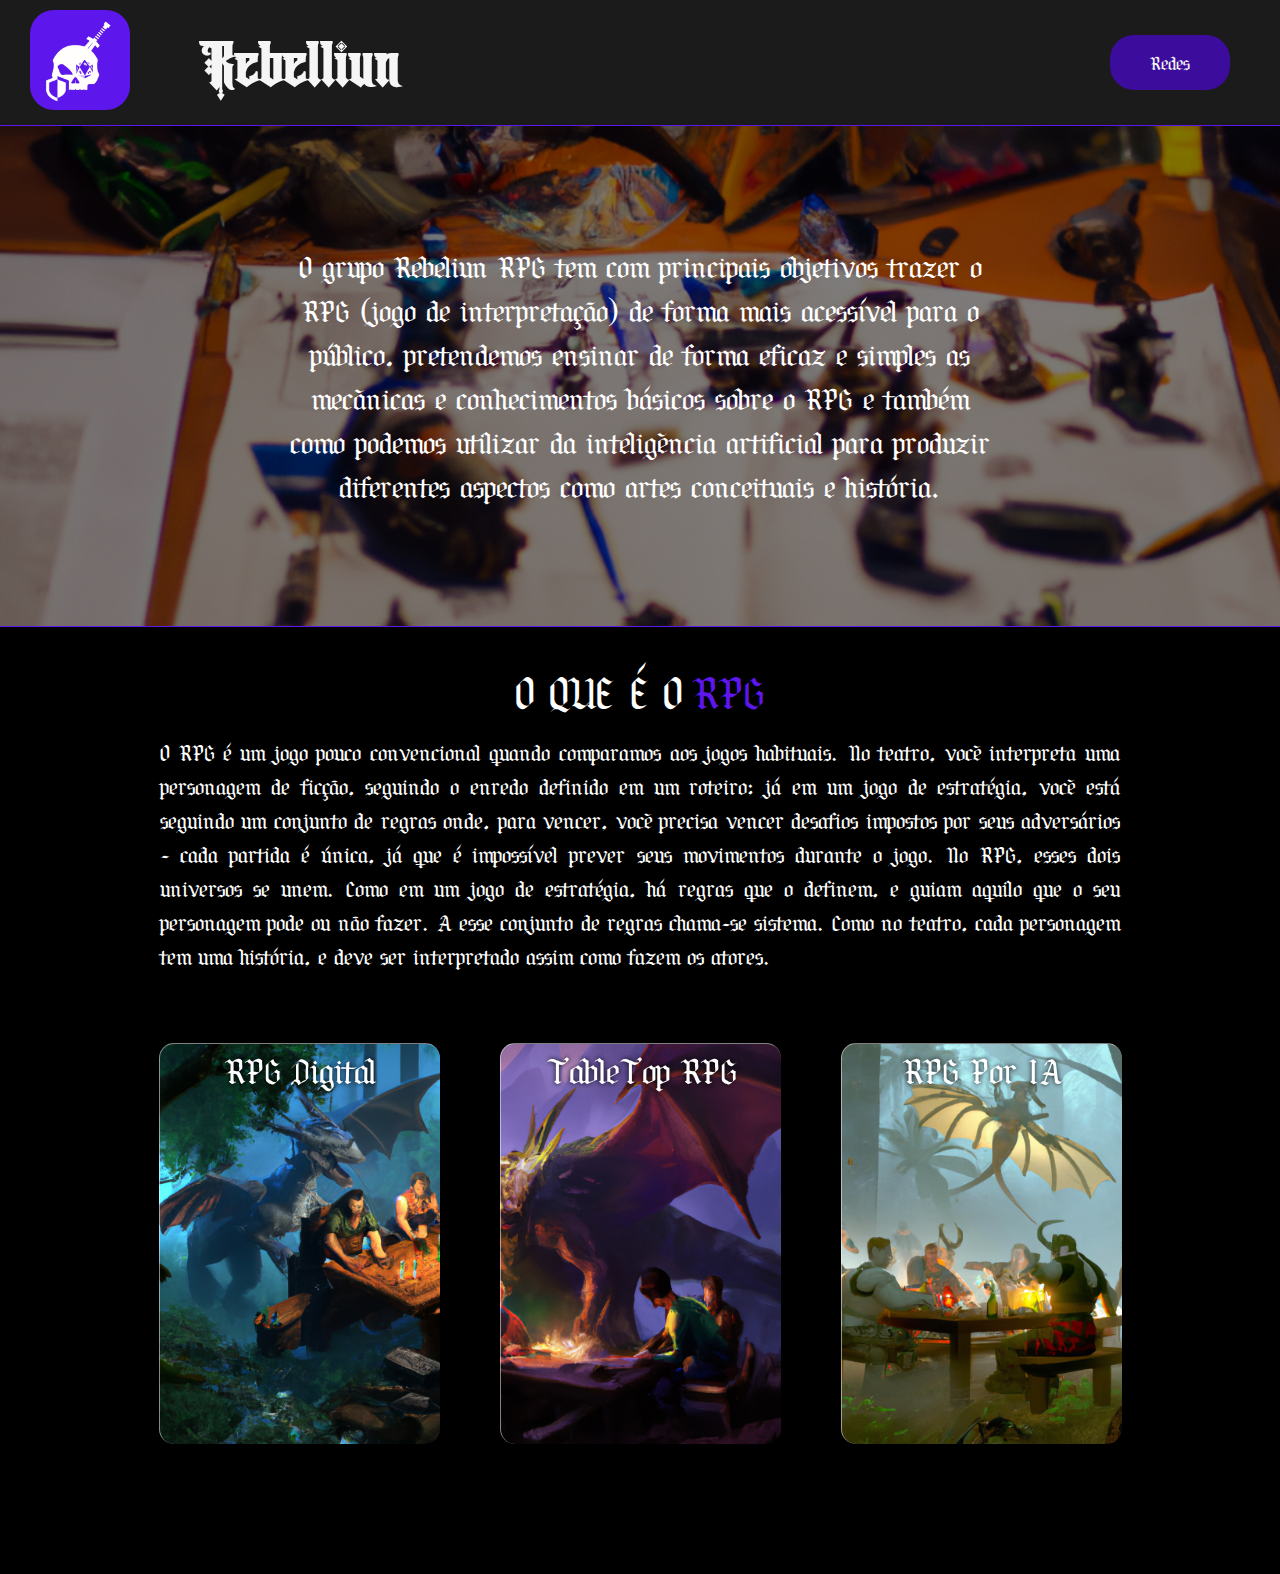
<file: index.html>
<!DOCTYPE html>
<html lang="en">
<head>
    <meta charset="UTF-8">
    <meta name="viewport" content="width=device-width, initial-scale=1.0">
    <title>Rebelliun Home</title>
    <link rel="stylesheet" href="indexstyle.css">
    <link rel="icon" type="image/x-icon" href="imgs/file.jpg">
</head>
    <body>
        <script src="script.js"></script>



            

        <div id="popUpper">
            <div id="popUpperContent">
                <button id="closeButton" onclick="redesPopUp(false)">
                    Fechar
                </button>
                <div id="popUpperContentButtons">
                    <button id="instagramImg" onclick="location.href = 'https://www.instagram.com/rebeliun_rpg/';">
                        <img src="imgs/logo-ig-png-32464.png">
                    </button>
                    <button id="youtubeImg" onclick="location.href = 'https://youtube.com/@rebeliun-rpg9080?si=JjgwBxVW-MoB3EeC';">
                        <img src="imgs/YouTube_full-color_icon_(2017).svg.png">
                    </button>

                </div>

            </div>
        </div>
        


        <div id="main">

            <div id="header">
                <div id="headerelements">
                    <div id="logo">
                        <img src="imgs/file.jpg">
                    </div>
                    <div id="namelink">
                        <h1>
                            <a href="#" class="titulo">
                                Rebelliun
                            </a>
                        </h1>
                    </div>
                    <div id="rightside">
                        <button onclick="redesPopUp(true)">
                            Redes
                        </button>
                    </div>
                </div>
            </div>
            
            <div id="parallax">
                <div id="parallax-image"></div>
                <div id="textotexto">
                    <h1>
                    O grupo Rebeliun RPG tem com principais objetivos trazer o RPG (jogo de interpretação) 
                    de forma mais acessível para o público, pretendemos ensinar de forma eficaz e simples as mecânicas e conhecimentos básicos sobre o RPG 
                    e também como podemos utilizar da inteligência artificial para produzir diferentes aspectos como artes conceituais e história.
                    </h1>
                </div>
            </div>


            <div id="caixadetexto">
                <div id="wowtable">
                    <h2>O QUE É O</h2>
                    <h2 style="color: #5D16EC;">RPG</h2>
                </div>
                <p>
                    O RPG é um jogo pouco convencional quando comparamos aos jogos habituais. 
                    No teatro, você interpreta uma personagem de ficção, seguindo o enredo definido em um roteiro; 
                    já em um jogo de estratégia, você está seguindo um conjunto de regras onde, para vencer, 
                    você precisa vencer desafios impostos por seus adversários - cada partida é única, 
                    já que é impossível prever seus movimentos durante o jogo. No RPG, esses dois universos se unem.
                    Como em um jogo de estratégia, há regras que o definem, e guiam aquilo que o seu personagem pode ou não fazer. 
                    A esse conjunto de regras chama-se sistema. Como no teatro, cada personagem tem uma história, 
                    e deve ser interpretado assim como fazem os atores.
                </p>
            </div>



            <div id="container">
                <div style="background-image: url(imgs/MicrosoftTeams-image.png);" id="card">
                    <h5 id="titulo">RPG Digital</h5>
                    <div id="content">
                        <p id="textocard">
                            A forma mais comum de encontrar o RPG. 
                            O RPG Digital são jogos de vídeo game que fazem uso de certas mecânicas do RPG em um meio de fácil acesso para um grande público.
                        </p>
                    
                        <a href="RPG Digital.html">Mais informações</a>
                    </div>
                </div>
            
                <div style="background-image: url(imgs/MicrosoftTeams-image\ \(2\).png);" id="card" >
                    <h5>TableTop RPG</h5>
                    <div id="content">
                        <p>
                            Um RPG de mesa, também conhecido como tabletop RPG (Ou RPG de mesa), 
                            é uma idificação para um RPG no qual os participantes descrevem as ações de seus personagens por meio da fala junto à narração do "Mestre" 
                            (Responsável por fazer a ponte entre o mundo e os jogadores) 
                        </p>
                        <a href="RPGdemesa.html">Mais informações</a>
                    </div>
            
                </div>
            
                <div style="background-image: url(imgs/MicrosoftTeams-image\ \(3\).png);" id="card">
                    <h5>RPG Por IA</h5>
                    <div id="content">
                        <p>
                            O RPG com IA se trata de um termo dado a um RPG de texto produzido inteiramente por inteligência artifical, 
                            onde esta Inteligência constrói a história e o mundo com base nas decisões do jogador, 
                            estes RPGs não fazem uso de um sistema de regras e são baseados na database da IA.
                        </p>
                        <a href="RPGcomIA.html">Mais informações</a>
                    </div>
            
                </div>
            </div>
        </div> 
        <script>
            VanillaTilt.init(document.querySelectorAll("#card"), {
                max: 10,
                speed: 400,
            });

        </script>
    </body>
</html>
</file>
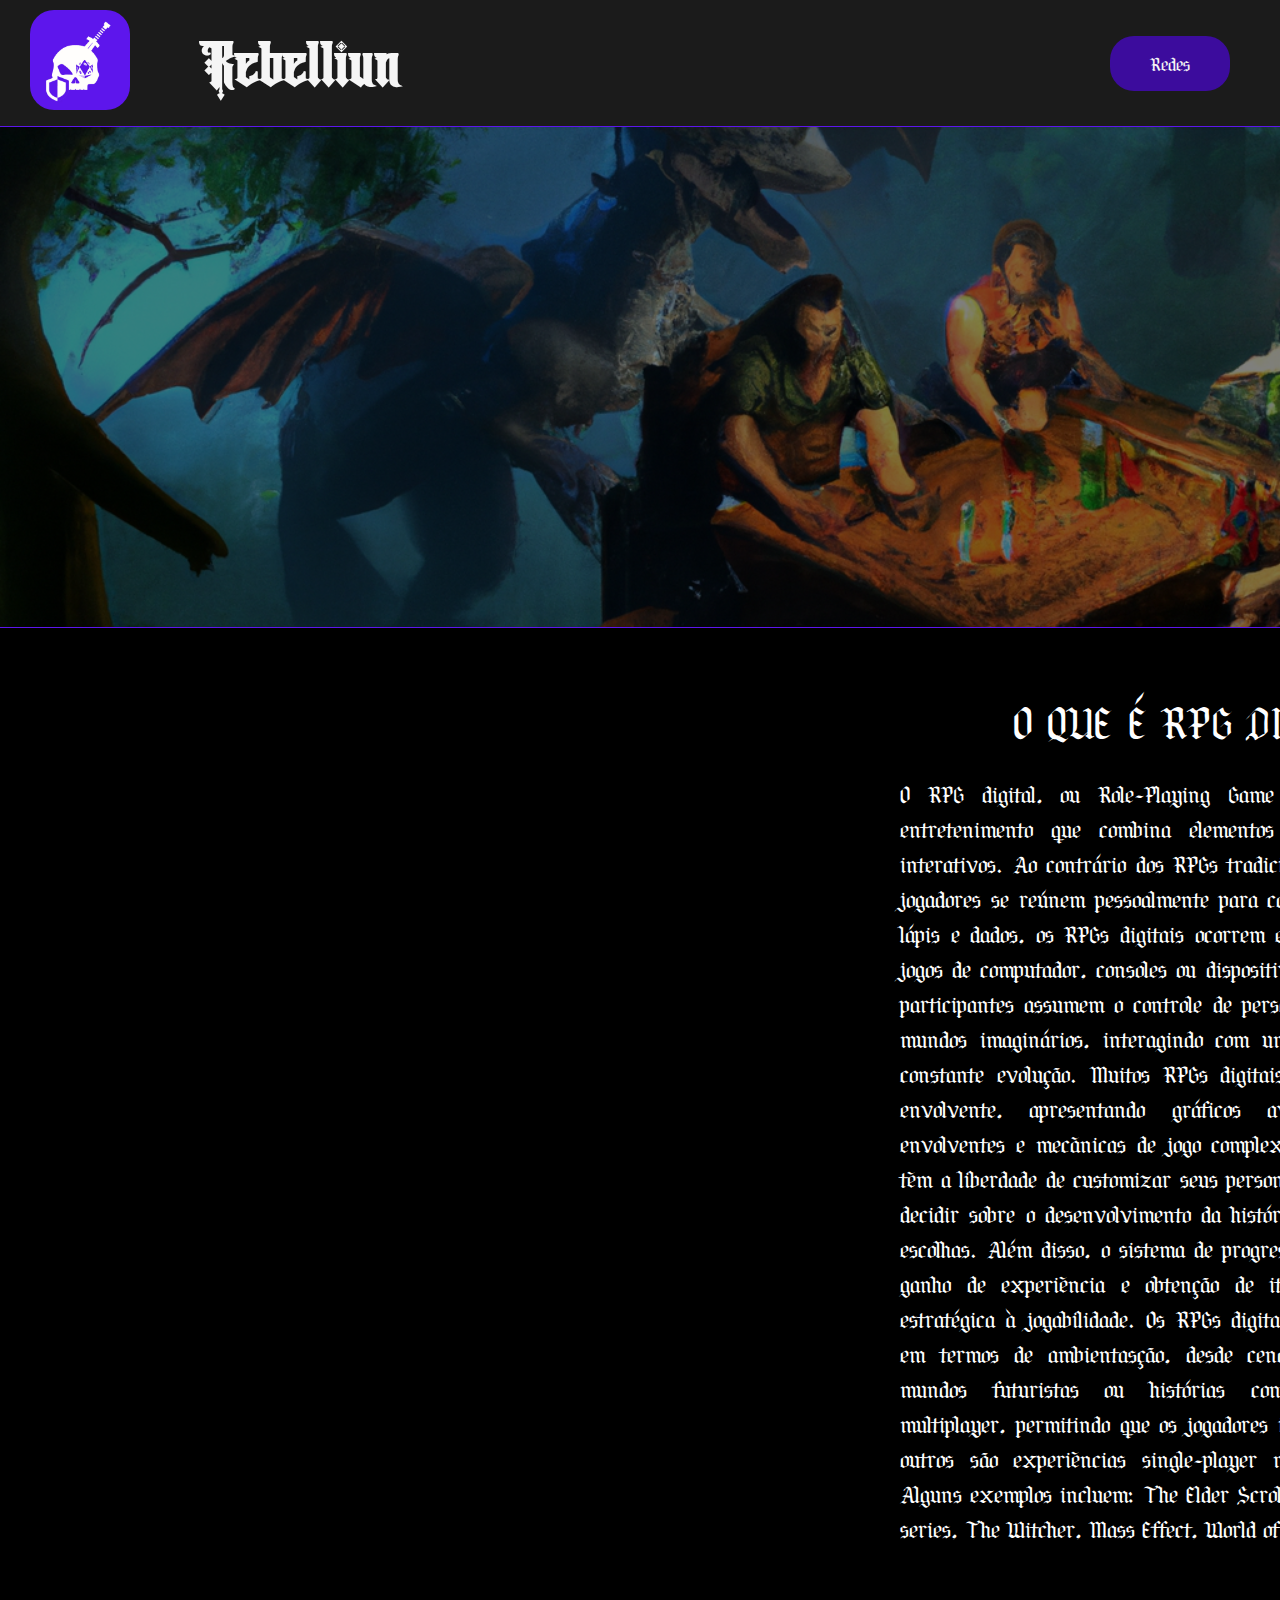
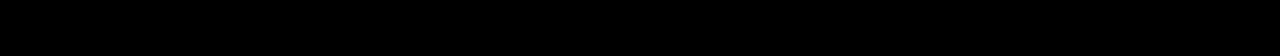
<file: RPG Digital.html>
<!DOCTYPE html>
<html lang="en">
<head>
    <meta charset="UTF-8">
    <meta name="viewport" content="width=device-width, initial-scale=1.0">
    <title>Rebelliun - RPG Digital</title>
    <link rel="stylesheet" href="rpgdigital.css">
    <link rel="icon" type="image/x-icon" href="imgs/file.jpg">
</head>
    <body>
        <script src="script.js"></script>
            

        <div id="popUpper">
            <div id="popUpperContent">
                <button id="closeButton" onclick="redesPopUp(false)">
                    Fechar
                </button>
                <div id="popUpperContentButtons">
                    <button id="instagramImg" onclick="location.href = 'https://www.instagram.com/rebeliun_rpg/';">
                        <img src="imgs/logo-ig-png-32464.png">
                    </button>
                    <button id="youtubeImg" onclick="location.href = '#';">
                        <img src="imgs/YouTube_full-color_icon_(2017).svg.png">
                    </button>

                </div>

            </div>
        </div>
        


        <div id="main">

            <div id="header">
                <div id="headerelements">
                    <div id="logo">
                        <img src="imgs/file.jpg">
                    </div>
                    <div id="namelink">
                        <h1>
                            <a href="index.html" class="titulo">
                                Rebelliun
                            </a>
                        </h1>
                    </div>
                    <div id="rightside">
                        <button onclick="redesPopUp(true)">
                            Redes
                        </button>
                    </div>
                </div>
            </div>
            
            <div id="parallax">
                <div id="parallax-image"></div>
            </div>
                        
            <div class="row">
                <div class="column">
                     <!-- Essa Imagem é Placeholder, vai substituir por um iframe-->
                     <iframe id="video" src="https://www.youtube.com/embed/rGliKN83Yq0?si=T3biUSZfurDptMce" title="YouTube video player" frameborder="0" allow="accelerometer; autoplay; clipboard-write; encrypted-media; gyroscope; picture-in-picture; web-share" allowfullscreen></iframe>
                </div>
                <div class="middle">
                  <h2 id="articletitle">O QUE É RPG DIGITAL?</h2>
                  <br>
                  <p id="articletext"> O RPG digital, ou Role-Playing Game digital, é uma forma de entretenimento que combina elementos narrativos, estratégicos e interativos. Ao contrário dos RPGs tradicionais de mesa, nos quais os jogadores se reúnem pessoalmente para contar histórias usando papel, lápis e dados, os RPGs digitais ocorrem em ambientes virtuais, como jogos de computador, consoles ou dispositivos móveis.
 
                    Nesses jogos, os participantes assumem o controle de personagens fictícios e exploram mundos imaginários, interagindo com um enredo predefinido ou em constante evolução. Muitos RPGs digitais oferecem uma experiência envolvente, apresentando gráficos avançados, trilhas sonoras envolventes e mecânicas de jogo complexas.
                     
                    Os jogadores geralmente têm a liberdade de customizar seus personagens, escolher habilidades e decidir sobre o desenvolvimento da história por meio de suas ações e escolhas. Além disso, o sistema de progressão, comumente baseado em ganho de experiência e obtenção de itens, adiciona uma camada estratégica à jogabilidade.
                     
                    Os RPGs digitais podem variar amplamente em termos de ambientasção, desde cenários de fantasia épica até mundos futuristas ou histórias contemporâneas. Alguns são multiplayer, permitindo que os jogadores interajam entre si, enquanto outros são experiências single-player mais focadas na narrativa.
                     
                    Alguns exemplos incluem: The Elder Scrolls V: Skyrim, Final Fantasy series, The Witcher, Mass Effect, World of Warcraft e Fallout.
                  </p>
                
                </div>
            </div>
        </div>
    </body>
</html>
</file>
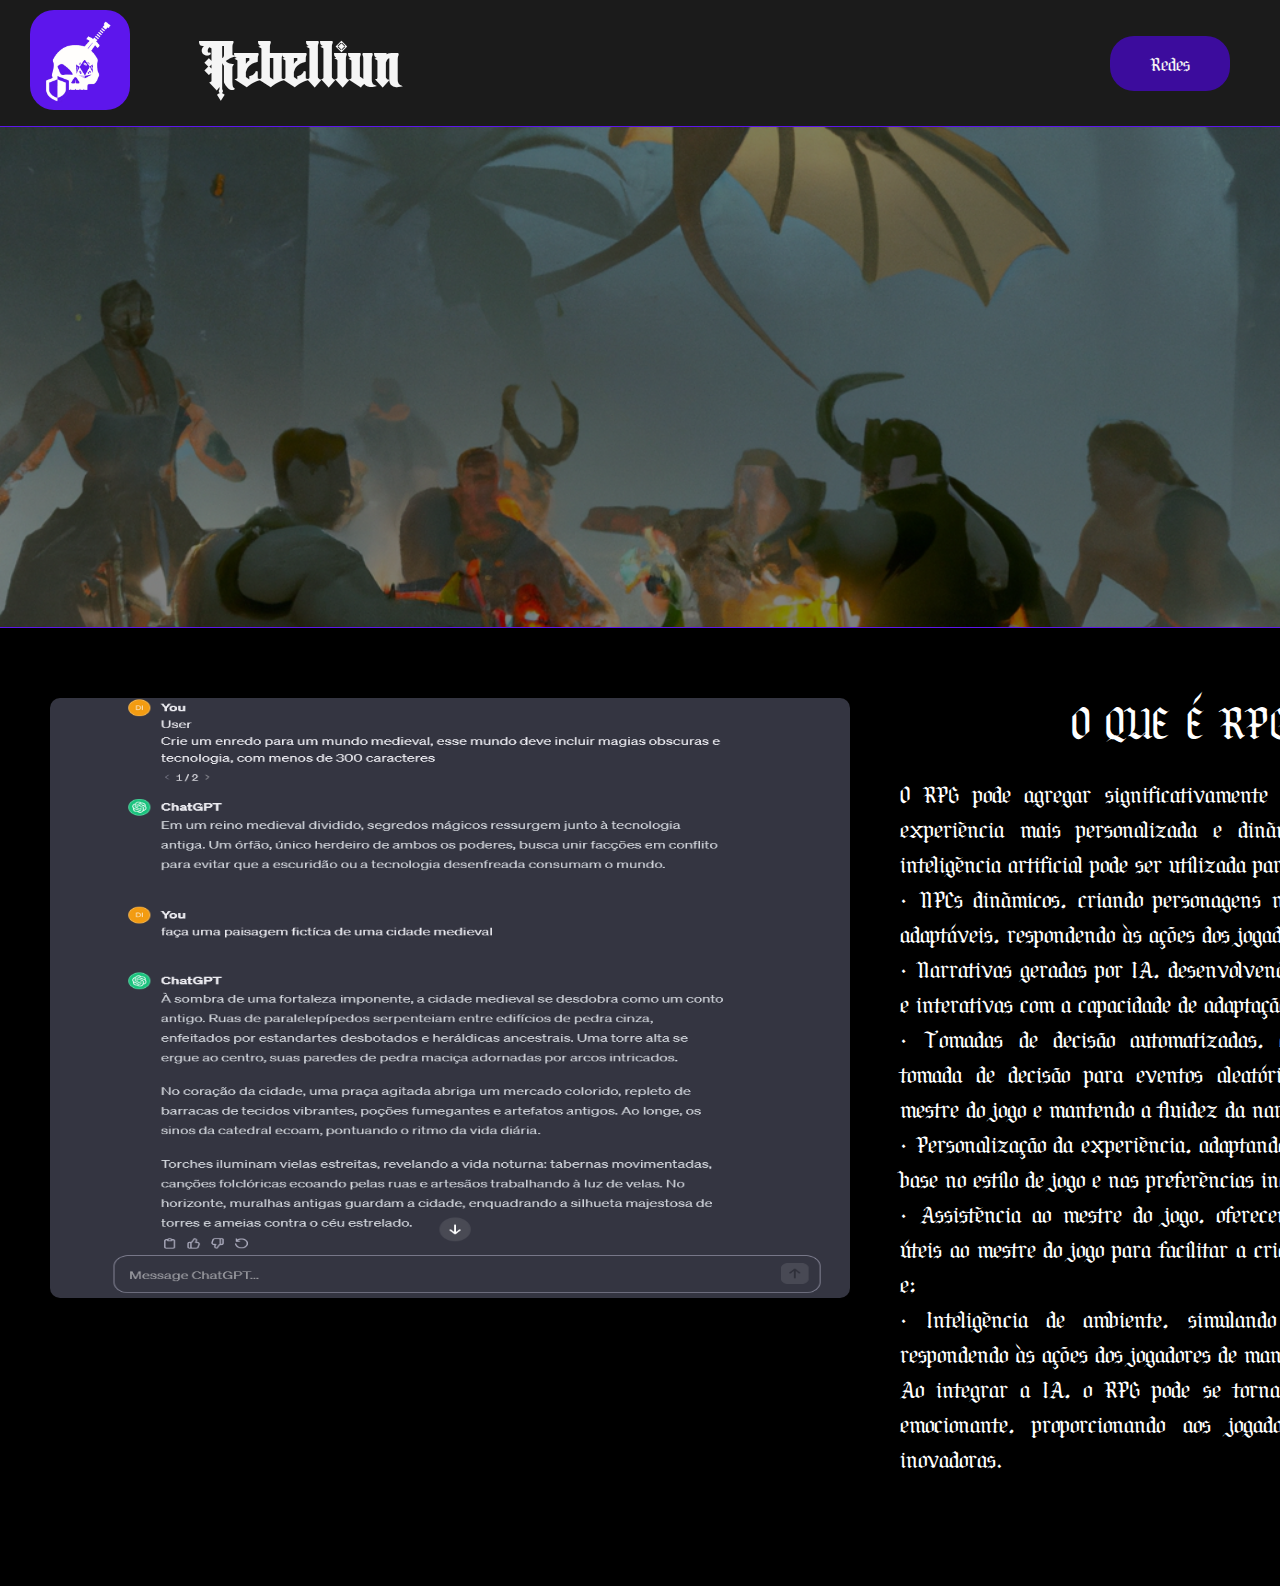
<file: RPGcomIA.html>
<!DOCTYPE html>
<html lang="en">
<head>
    <meta charset="UTF-8">
    <meta name="viewport" content="width=device-width, initial-scale=1.0">
    <title>Rebelliun - RPG Digital</title>
    <link rel="stylesheet" href="RPGcomIA.css">
    <link rel="icon" type="image/x-icon" href="imgs/file.jpg">
</head>
    <body>
        <script src="script.js"></script>
            

        <div id="popUpper">
            <div id="popUpperContent">
                <button id="closeButton" onclick="redesPopUp(false)">
                    Fechar
                </button>
                <div id="popUpperContentButtons">
                    <button id="instagramImg" onclick="location.href = 'https://www.instagram.com/rebeliun_rpg/';">
                        <img src="imgs/logo-ig-png-32464.png">
                    </button>
                    <button id="youtubeImg" onclick="location.href = '#';">
                        <img src="imgs/YouTube_full-color_icon_(2017).svg.png">
                    </button>

                </div>

            </div>
        </div>
        


        <div id="main">

            <div id="header">
                <div id="headerelements">
                    <div id="logo">
                        <img src="imgs/file.jpg">
                    </div>
                    <div id="namelink">
                        <h1>
                            <a href="index.html" class="titulo">
                                Rebelliun
                            </a>
                        </h1>
                    </div>
                    <div id="rightside">
                        <button onclick="redesPopUp(true)">
                            Redes
                        </button>
                    </div>
                </div>
            </div>
            
            <div id="parallax">
                <div id="parallax-image"></div>
            </div>
                        
            <div class="row">
                <div class="column">
                    <img src="imgs/chatlog.png" id="articleimg"> 
                </div>
                <div class="middle">
                  <h2 id="articletitle">O QUE É RPG IA?</h2>
                  <br>
                  <p id="articletext"> O RPG pode agregar significativamente com a IA ao oferecer uma experiência mais personalizada e dinâmica para os jogadores. A inteligência artificial pode ser utilizada para:
                    <br>
                    • NPCs dinâmicos, criando personagens não jogáveis mais realistas e adaptáveis, respondendo às ações dos jogadores de maneira inteligente;
                    <br>     
                    • Narrativas geradas por IA, desenvolvendo histórias mais envolventes e interativas com a capacidade de adaptação às escolhas dos jogadores;
                    <br>       
                    • Tomadas de decisão automatizadas, automatizando processos de tomada de decisão para eventos aleatórios, economizando tempo do mestre do jogo e mantendo a fluidez da narrativa;
                    <br>      
                    • Personalização da experiência, adaptando desafios e recompensas com base no estilo de jogo e nas preferências individuais dos jogadores;
                    <br>    
                    • Assistência ao mestre do jogo, oferecendo sugestões e informações úteis ao mestre do jogo para facilitar a criação e condução da campanha e;
                    <br>    
                    • Inteligência de ambiente, simulando ambientes mais realistas, respondendo às ações dos jogadores de maneira coerente e dinâmica.
                    <br>   
                    Ao integrar a IA, o RPG pode se tornar mais flexível, acessível e emocionante, proporcionando aos jogadores experiências únicas e inovadoras.
                  </p>
                
                </div>
            </div>
        </div>
    </body>
</html>
</file>
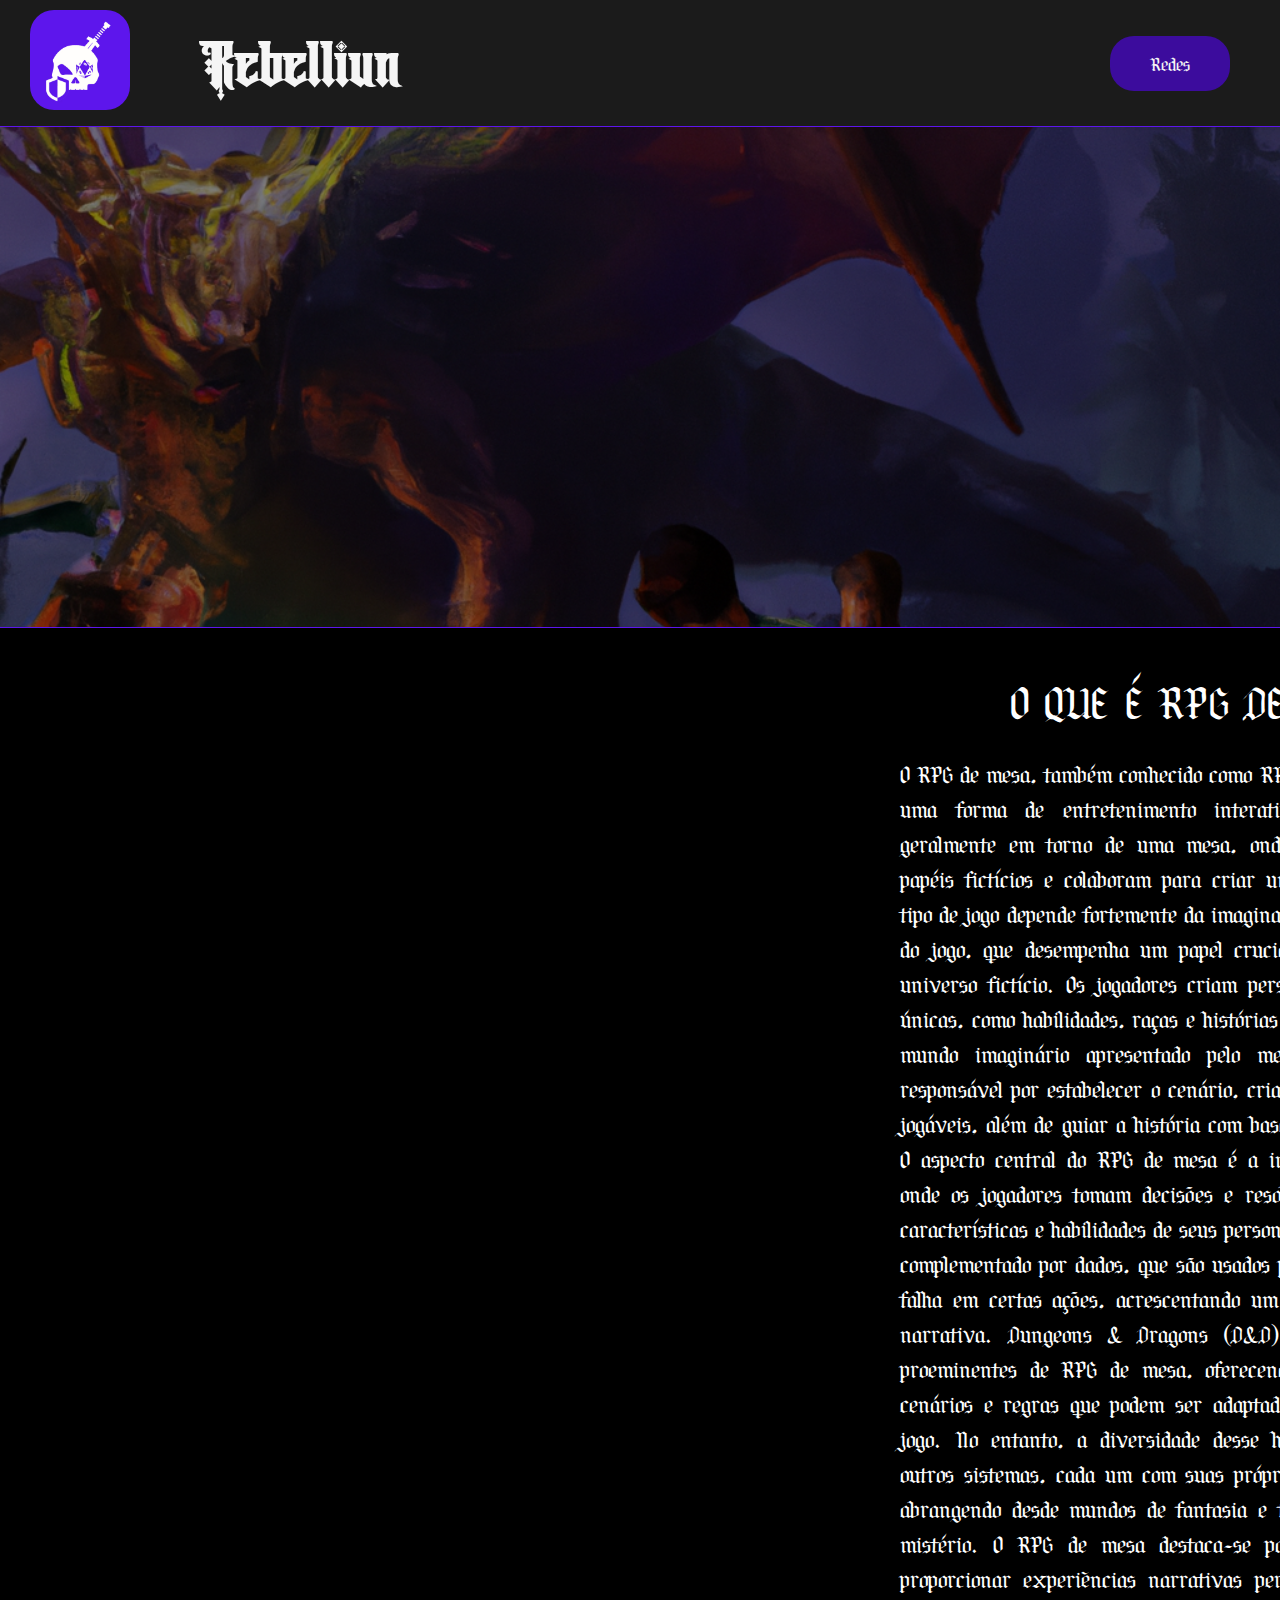
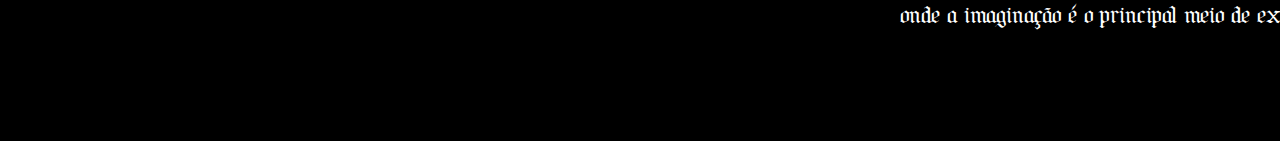
<file: RPGdemesa.html>
<!DOCTYPE html>
<html lang="en">
<head>
    <meta charset="UTF-8">
    <meta name="viewport" content="width=device-width, initial-scale=1.0">
    <title>Rebelliun Home</title>
    <link rel="stylesheet" href="RPGdemesa.css">
    <link rel="icon" type="image/x-icon" href="imgs/file.jpg">
</head>
    <body>
        <script src="script.js"></script>




            

        <div id="popUpper">
            <div id="popUpperContent">
                <button id="closeButton" onclick="redesPopUp(false)">
                    Fechar
                </button>
                <div id="popUpperContentButtons">
                    <button id="instagramImg" onclick="location.href = 'https://www.instagram.com/rebeliun_rpg/';">
                        <img src="imgs/logo-ig-png-32464.png">
                    </button>
                    <button id="youtubeImg" onclick="location.href = '#';">
                        <img src="imgs/YouTube_full-color_icon_(2017).svg.png">
                    </button>

                </div>

            </div>
        </div>
        


        <div id="main">

            <div id="header">
                <div id="headerelements">
                    <div id="logo">
                        <img src="imgs/file.jpg">
                    </div>
                    <div id="namelink">
                        <h1>
                            <a href="index.html" class="titulo">
                                Rebelliun
                            </a>
                        </h1>
                    </div>
                    <div id="rightside">
                        <button onclick="redesPopUp(true)">
                            Redes
                        </button>
                    </div>
                </div>
            </div>
            
            <div id="parallax">
                <div id="parallax-image"></div>
            </div>
                        
            <div class="row">
                <div class="column">
                    <iframe id="video" src="https://www.youtube.com/embed/rGliKN83Yq0?si=T3biUSZfurDptMce" title="YouTube video player" frameborder="0" allow="accelerometer; autoplay; clipboard-write; encrypted-media; gyroscope; picture-in-picture; web-share" allowfullscreen></iframe>
                </div>
                <div class="middle">
                  <h2 id="articletitle">O QUE É RPG DE MESA?</h2>
                  <br>
                  <p id="articletext">
                    O RPG de mesa, também conhecido como RPG de mesa ou tabletop RPG, é uma forma de entretenimento interativo que ocorre em grupo, geralmente em torno de uma mesa, onde os participantes assumem papéis fictícios e colaboram para criar uma narrativa conjunta. Este tipo de jogo depende fortemente da imaginação dos jogadores e do mestre do jogo, que desempenha um papel crucial na criação e condução do universo fictício.
 Os jogadores criam personagens com características únicas, como habilidades, raças e histórias de fundo, e interagem com o mundo imaginário apresentado pelo mestre. O mestre do jogo é responsável por estabelecer o cenário, criar desafios e personagens não jogáveis, além de guiar a história com base nas decisões dos jogadores.
 O aspecto central do RPG de mesa é a interpretação de personagens, onde os jogadores tomam decisões e resolvem desafios com base nas características e habilidades de seus personagens. Isso é frequentemente complementado por dados, que são usados para determinar o sucesso ou falha em certas ações, acrescentando um elemento de aleatoriedade à narrativa.
 Dungeons & Dragons (D&D) é um dos exemplos mais proeminentes de RPG de mesa, oferecendo uma ampla variedade de cenários e regras que podem ser adaptadas para diferentes estilos de jogo. No entanto, a diversidade desse hobby é evidente em muitos outros sistemas, cada um com suas próprias nuances e ambientações, abrangendo desde mundos de fantasia e ficção científica até horror e mistério. O RPG de mesa destaca-se por sua capacidade única de proporcionar experiências narrativas personalizadas e colaborativas, onde a imaginação é o principal meio de exploração e aventura."</p>
                </div>
                
        <script>
            VanillaTilt.init(document.querySelectorAll("#card"), {
                max: 10,
                speed: 400,
            });

        </script>
    </body>
</html>
</file>
<file: indexstyle.css>
@font-face {
    font-family: angel rhapsody;
    src: url(Angelrhapsody.ttf)
}

@font-face {
    font-family: Por Siempre Gotica;
    src: url(PorSiempreGótica.ttf)
}

@font-face {
    font-family: Inlander;
    src: url(Inlander\ Regular.otf)  format('opentype');
}

@font-face {
    font-family: Boston Angel;
    src: url(Boston\ Angel\ Regular.otf)  format('opentype');
}

*{
    margin: 0;
    padding: 0;
    font-family: 'Por Siempre Gotica', 'Segoe UI', sans-serif;
    color: #fff;
}

body{
    background-color: #000;
}

a{
    text-decoration: none;
    color: inherit;
}

.main{
    background-color: #000;
}

.mainshow{
    transition: opacity .3s ease;
    opacity: 0.4;
}

#header{
    width: 100%; 
    display: table; 
}

#headerelements{
    display: table-row;
    background-color: rgb(27, 27, 27);
}

#logo{
    width: 100px; 
    display: table-cell;
    text-align: center;
    color: whitesmoke;
    vertical-align: middle;
}

#logo img{
    width: 100px;
    border-radius: 24px;
    margin: 10px;
    margin-left: 30px;
}

.titulo {
    color: whitesmoke;
    font-family: 'angel rhapsody', 'Segoe UI', sans-serif;
    transition: all .3s ease;
}

.titulo:hover{
    color: #5D16EC;
}

#namelink{
    padding: 20px;
    background-color: rgb(27, 27, 27);
    font-family: angel rhapsody;
    font-size: 30px;
    vertical-align: middle;
    margin-left: 40px;
}

#rightside{
    width: 180px; 
    display: table-cell;
    vertical-align: middle;
}

#rightside button{
    cursor: pointer;
    border: none;
    color: whitesmoke;
    text-align: center;
    font-size: 20px;
    background-color:#3C0C9D;
    padding: 14px;
    padding-left: 40px;
    padding-right: 40px;
    border-radius: 24px;
    margin: 10px;

    transition: all .4s;
}

#rightside button:hover{
    opacity: 0.4;
}

#parallax{
    display: grid;
    grid-template-columns: 1fr;
    align-items: center;
    position: relative;
    border-top: 1px solid #5D16EC;
    border-bottom: 1px solid #5D16EC;
}

#parallax-image{
    background-image: url("imgs/MicrosoftTeams-image\ \(1\).png");
    height: 500px; 
    background-attachment: fixed;
    background-position: center;
    background-repeat: no-repeat;
    background-size: cover;
    opacity: 0.5;
    grid-row-start: 1;
    grid-column-start: 1;
}

#textotexto{
    text-align: center;
    font-family: Por Siempre Gotica;
    margin-right: 120px;
    margin-left: 120px;
    padding: 50px;
    grid-row-start: 1;
    grid-column-start: 1;
    z-index: 1;
}

#textotexto h1{
    color: #fff;
    margin-right: 120px;
    margin-left: 120px;
}

#wowtable{
    display: table;
    margin: 0 auto;
}

#wowtable h2{
    display: table-cell;
    text-align: center;
    padding-left: 5px;
    padding-right: 5px;
}

#container {
    position: relative;
    display: flex;
    justify-content: center;
    align-items: center;
    max-width: 1920px;
    flex-wrap: wrap;
    z-index: 1;
    margin-bottom: 100px;
}

#container #card {
    position: relative;
    width: 280px;
    height: 400px;
    margin: 30px;
    box-shadow: 20px 20px 50px rgba(0, 0, 0, 0.5);
    border-radius: 15px;
    background-size: cover;
    background-repeat: no-repeat;
    background-position: center center;
    overflow: hidden;
    display: flex;
    justify-content: center;
    align-items: center;
    border-top: 1px solid rgba(255, 255, 255, 0.5);
    border-left: 1px solid rgba(255, 255, 255, 0.5);
}

#container #card #content {
    padding: 20px;
    margin-top: 25px;
    text-align: center;
    transform: translateY(100px);
    opacity: 0%;
    transition: 0.5s;

}

#container #card:hover #content {
    transform: translateY(30px);
    opacity: 1;
}


#container #card #content h4 {
    position: absolute;
    top: -80px;
    right: 30px;
    font-size: 3cm;
    color: rgba(255, 255, 255, 0.5);
    pointer-events: none;
}

#container #card h5 {
    display: flex;
    text-shadow: 0px 0px 5px black;
    justify-content: center;
    align-items: center;
    position: absolute;
    top: -120px;
    padding: 20px;
    text-align: center;
    transform: translateY(100px);
    font-size: 1cm;
    color: #fff;
    z-index: 1;
}

#container #card #content p {
    font-size: 18px;
    color: #fff;
    font-weight: 300;
    padding: 6px;
    background: rgba(0,0,0, 0.5);
    border-radius: 12px;
}

#container #card #content a {
    position: relative;
    display: inline-block;
    padding: 8px 20px;
    margin-top: 15px;
    background: #fff;
    color: #000;
    text-decoration: none;
    border-radius: 20px;
    font-weight: 500;
    box-shadow: 0 5px 15px rgba(0, 0, 0, 0.2);
}

#caixadetexto {
    text-align: justify;
    background-color: #000;
    color: #fff;
    text-align: center;
    align-items: center;
    font-size: large;
    margin-right: 120px;
    margin-left: 120px;
    margin: 40px;
    font-size: 24px;
}

#caixadetexto h2{
    line-height: 1em;
    font-size: 48px;
}

#caixadetexto p{
    margin: 20px;
    margin-left: 120px;
    margin-right: 120px;
    text-align: justify;
}

#popUpper{
    display: none;
    position: fixed;
    top: 50%;
    left: 50%;
    transform: translate(-50%, -50%);
    width: 355px;
    height: 255px;
    background-color: rgb(27, 27, 27);
    color: white;
    border-radius: 12px;
    box-shadow: 0 0 10px rgba(0, 0, 0, 0.2);
    text-align: center;
    z-index: 999;
}

#popUpperContent{
    padding: 20px;
}

#closeButton{
    font-size: 20px;
    color: white;
    cursor: pointer;
    border: none;
    border-radius: 32px;
    padding: 10px 30px;
    background-color: #3C0C9D;
    transition: all .4s;
}

#closeButton:hover{
    opacity: .4;
}

#popUpperContentButtons{
    align-items: center;
    justify-content: center;
    display: flex;
}

#popUpperContentButtons button{
    cursor: pointer;
    border: none;
    width: 100px;
    height: 100px;
    margin: 20px;
    margin-top: 40px;
    display: inline-block;
    border-radius: 24px;
    transition: all .4s;
}

#popUpperContentButtons button:hover{
    opacity: .4;
}

#instagramImg img{
    object-fit: cover;
    width: inherit;
}

#youtubeImg img{
    object-fit: cover;
    width: inherit;
}

@media only screen and (max-width: 800px) {
    #logo img{
        width: 70px;
        border-radius: 24px;
        margin: 10px;
        margin-right: 0;
    }
    #namelink{
        padding: 20px;
        background-color: rgb(27, 27, 27);
        font-family: angel rhapsody;
        font-size: 16px;
        vertical-align: middle;
        margin-left: 5px;
    }
    #rightside button{
        cursor: pointer;
        border: none;
        color: whitesmoke;
        text-align: center;
        font-size: 16px;
        background-color:#3C0C9D;
        padding: 12px;
        padding-left: 20px;
        padding-right: 20px;
        border-radius: 24px;
        margin: 20px;
    
        transition: all .4s;
    }
    #textotexto{
        margin-right: 0px;
        margin-left: 0px;
        padding: 0px;
    }
    #textotexto h1{
        margin: 0;
        font-size: 24px;
    }
    #caixadetexto p{
        margin: 0;
    }
    #container #card #content {
        opacity: 1;
        transform: translateY(0px);
    }
}
</file>
<file: rpgdigital.css>
@font-face {
    font-family: angel rhapsody;
    src: url(Angelrhapsody.ttf)
}

@font-face {
    font-family: Por Siempre Gotica;
    src: url(PorSiempreGótica.ttf)
}

@font-face {
    font-family: Inlander;
    src: url(Inlander\ Regular.otf)  format('opentype');
}

@font-face {
    font-family: Boston Angel;
    src: url(Boston\ Angel\ Regular.otf)  format('opentype');
}

*{
    margin: 0;
    padding: 0;
    font-family: 'Por Siempre Gotica', 'Segoe UI', sans-serif;
}

body{
    background-color: #000;
}

a{
    text-decoration: none;
    color: inherit;
}

.main{
    background-color: #000;
}

.mainshow{
    transition: opacity .3s ease;
    opacity: 0.4;
}

#header{
    width: 100%; 
    display: table; 
}

#headerelements{
    display: table-row;
    background-color: rgb(27, 27, 27);
}

#logo{
    width: 100px; 
    display: table-cell;
    text-align: center;
    color: whitesmoke;
    vertical-align: middle;
    font-size: 20px;
}

#logo img{
    width: 100px;
    border-radius: 24px;
    margin: 10px;
    margin-left: 30px;
}

.titulo {
    color: whitesmoke;
    font-family: 'angel rhapsody', 'Segoe UI', sans-serif;
    transition: all .3s ease;
}

.titulo:hover{
    color: #5D16EC;
}

#namelink{
    padding: 20px;
    background-color: rgb(27, 27, 27);
    font-family: angel rhapsody;
    font-size: 30px;
    vertical-align: middle;
    margin-left: 40px;
}

#rightside{
    width: 180px; 
    display: table-cell;
    vertical-align: middle;
}

#rightside button{
    cursor: pointer;
    border: none;
    color: whitesmoke;
    text-align: center;
    font-size: 20px;
    background-color:#3C0C9D;
    padding: 14px;
    padding-left: 40px;
    padding-right: 40px;
    border-radius: 24px;
    margin: 10px;

    transition: all .4s;
}

#rightside button:hover{
    opacity: 0.4;
}

#parallax{
    display: grid;
    grid-template-columns: 1fr;
    align-items: center;
    position: relative;
    border-top: 1px solid #5D16EC;
    border-bottom: 1px solid #5D16EC;
}

#parallax-image{
    background-image: url("imgs/MicrosoftTeams-image.png");
    height: 500px; 
    background-attachment: fixed;
    background-position: center;
    background-repeat: no-repeat;
    background-size: cover;
    opacity: 0.5;
    grid-row-start: 1;
    grid-column-start: 1;
}

#popUpper{
    display: none;
    position: fixed;
    top: 50%;
    left: 50%;
    transform: translate(-50%, -50%);
    width: 355px;
    height: 255px;
    background-color: rgb(27, 27, 27);
    color: white;
    border-radius: 12px;
    box-shadow: 0 0 10px rgba(0, 0, 0, 0.2);
    text-align: center;
    z-index: 999;
}

#popUpperContent{
    padding: 20px;
}

#closeButton{
    font-size: 20px;
    color: white;
    cursor: pointer;
    border: none;
    border-radius: 32px;
    padding: 10px 30px;
    background-color: #3C0C9D;
    transition: all .4s;
}

#closeButton:hover{
    opacity: .4;
}

#popUpperContentButtons{
    align-items: center;
    justify-content: center;
    display: flex;
}

#popUpperContentButtons button{
    cursor: pointer;
    border: none;
    width: 100px;
    height: 100px;
    margin: 20px;
    margin-top: 40px;
    display: inline-block;
    border-radius: 24px;
    transition: all .4s;
}

#popUpperContentButtons button:hover{
    opacity: .4;
}

#instagramImg img{
    object-fit: cover;
    width: inherit;
}

#youtubeImg img{
    object-fit: cover;
    width: inherit;
}

#articleimg {
    height: 600px;
    width: 800px;
    border-radius: 10px;
    align-items: center;
}


#articletext {
    background-color: #000;
    color: #fff;
    font-size: 25px;
    text-align: justify;
}

#articletitle {
    background-color: #000;
    color: #fff;
    font-size: 48px;
    text-align: center;
}

.middle {
    width: 50%;
    color: #fff;
    display: grid;
    position: relative;
    left: 900px;
    bottom: 110px
  }

.column {
    width: 600px; 
    padding: 50px;
    color: #fff;
    height: 50px;
  }

  .column1 {
    width: 600px;
    padding: 50px;
    color: #fff;
    font-size: 150px;
    height: 50px;
    text-align: center;
  }
  
  .row {
    content: "";
    display: table;
    clear: both;
    margin-top: 20px;
}

#video{
    width: 800px;
    height: 600px;
}
  
  @media only screen and (max-width: 800px) {
    #logo img{
        width: 70px;
        border-radius: 24px;
        margin: 10px;
        margin-right: 0;
    }
    #namelink{
        padding: 20px;
        background-color: rgb(27, 27, 27);
        font-family: angel rhapsody;
        font-size: 16px;
        vertical-align: middle;
        margin-left: 5px;
    }
    #rightside button{
        cursor: pointer;
        border: none;
        color: whitesmoke;
        text-align: center;
        font-size: 16px;
        background-color:#3C0C9D;
        padding: 12px;
        padding-left: 20px;
        padding-right: 20px;
        border-radius: 24px;
        margin: 20px;
    
        transition: all .4s;
    }
    .column {
        height: 420px;
        width: 100vw;
        margin-top: 10px;
        padding: 0;
        color: #fff;
      }
    .middle {
        width: initial;
        margin: 40px;
        margin-top: 10px;
        color: #fff;
        display: block;
        position: initial;
      }
    #articleimg {
        height: 400px;
        width: 100vw;
        margin-top: 10px;
        border-radius: 10px;
        align-items: center;
    }
    #articletext {
        background-color: #000;
        color: #fff;
        font-size: 25px;
        text-align: justify;
    }
    #articletitle {
        background-color: #000;
        color: #fff;
        font-size: 48px;
        text-align: center;
    }
    .row{
        display: block;
        margin-top: 0;
    }
    #video{
        height: 400px;
        width: 100vw;
    }
}
</file>
<file: RPGcomIA.css>
@font-face {
    font-family: angel rhapsody;
    src: url(Angelrhapsody.ttf)
}

@font-face {
    font-family: Por Siempre Gotica;
    src: url(PorSiempreGótica.ttf)
}

@font-face {
    font-family: Inlander;
    src: url(Inlander\ Regular.otf)  format('opentype');
}

@font-face {
    font-family: Boston Angel;
    src: url(Boston\ Angel\ Regular.otf)  format('opentype');
}

*{
    margin: 0;
    padding: 0;
    font-family: 'Por Siempre Gotica', 'Segoe UI', sans-serif;
}

body{
    background-color: #000;
}

a{
    text-decoration: none;
    color: inherit;
}

.main{
    background-color: #000;
}

.mainshow{
    transition: opacity .3s ease;
    opacity: 0.4;
}

#header{
    width: 100%; 
    display: table; 
}

#headerelements{
    display: table-row;
    background-color: rgb(27, 27, 27);
}

#logo{
    width: 100px; 
    display: table-cell;
    text-align: center;
    color: whitesmoke;
    vertical-align: middle;
    font-size: 20px;
}

#logo img{
    width: 100px;
    border-radius: 24px;
    margin: 10px;
    margin-left: 30px;
}

.titulo {
    color: whitesmoke;
    font-family: 'angel rhapsody', 'Segoe UI', sans-serif;
    transition: all .3s ease;
}

.titulo:hover{
    color: #5D16EC;
}

#namelink{
    padding: 20px;
    background-color: rgb(27, 27, 27);
    font-family: angel rhapsody;
    font-size: 30px;
    vertical-align: middle;
    margin-left: 40px;
}

#rightside{
    width: 180px; 
    display: table-cell;
    vertical-align: middle;
}

#rightside button{
    cursor: pointer;
    border: none;
    color: whitesmoke;
    text-align: center;
    font-size: 20px;
    background-color:#3C0C9D;
    padding: 14px;
    padding-left: 40px;
    padding-right: 40px;
    border-radius: 24px;
    margin: 10px;

    transition: all .4s;
}

#rightside button:hover{
    opacity: 0.4;
}

#parallax{
    display: grid;
    grid-template-columns: 1fr;
    align-items: center;
    position: relative;
    border-top: 1px solid #5D16EC;
    border-bottom: 1px solid #5D16EC;
}

#parallax-image{
    background-image: url("imgs/MicrosoftTeams-image\ \(3\).png");
    height: 500px; 
    background-attachment: fixed;
    background-position: center;
    background-repeat: no-repeat;
    background-size: cover;
    opacity: 0.5;
    grid-row-start: 1;
    grid-column-start: 1;
}

#popUpper{
    display: none;
    position: fixed;
    top: 50%;
    left: 50%;
    transform: translate(-50%, -50%);
    width: 355px;
    height: 255px;
    background-color: rgb(27, 27, 27);
    color: white;
    border-radius: 12px;
    box-shadow: 0 0 10px rgba(0, 0, 0, 0.2);
    text-align: center;
    z-index: 999;
}

#popUpperContent{
    padding: 20px;
}

#closeButton{
    font-size: 20px;
    color: white;
    cursor: pointer;
    border: none;
    border-radius: 32px;
    padding: 10px 30px;
    background-color: #3C0C9D;
    transition: all .4s;
}

#closeButton:hover{
    opacity: .4;
}

#popUpperContentButtons{
    align-items: center;
    justify-content: center;
    display: flex;
}

#popUpperContentButtons button{
    cursor: pointer;
    border: none;
    width: 100px;
    height: 100px;
    margin: 20px;
    margin-top: 40px;
    display: inline-block;
    border-radius: 24px;
    transition: all .4s;
}

#popUpperContentButtons button:hover{
    opacity: .4;
}

#instagramImg img{
    object-fit: cover;
    width: inherit;
}

#youtubeImg img{
    object-fit: cover;
    width: inherit;
}

#articleimg {
    height: 600px;
    width: 800px;
    border-radius: 10px;
    align-items: center;
}


#articletext {
    background-color: #000;
    color: #fff;
    font-size: 25px;
    text-align: justify;
}

#articletitle {
    background-color: #000;
    color: #fff;
    font-size: 48px;
    text-align: center;
}

.middle {
    width: 50%;
    color: #fff;
    display: grid;
    position: relative;
    left: 900px;
    bottom: 110px
  }

.column {
    width: 600px; 
    padding: 50px;
    color: #fff;
    height: 50px;
  }

  .column1 {
    width: 600px;
    padding: 50px;
    color: #fff;
    font-size: 150px;
    height: 50px;
    text-align: center;
  }
  
  .row {
    content: "";
    display: table;
    clear: both;
    margin-top: 20px;
}

#video{
    width: 800px;
    height: 600px;
}
  
  @media only screen and (max-width: 800px) {
    #logo img{
        width: 70px;
        border-radius: 24px;
        margin: 10px;
        margin-right: 0;
    }
    #namelink{
        padding: 20px;
        background-color: rgb(27, 27, 27);
        font-family: angel rhapsody;
        font-size: 16px;
        vertical-align: middle;
        margin-left: 5px;
    }
    #rightside button{
        cursor: pointer;
        border: none;
        color: whitesmoke;
        text-align: center;
        font-size: 16px;
        background-color:#3C0C9D;
        padding: 12px;
        padding-left: 20px;
        padding-right: 20px;
        border-radius: 24px;
        margin: 20px;
    
        transition: all .4s;
    }
    .column {
        height: 420px;
        width: 100vw;
        margin-top: 10px;
        padding: 0;
        color: #fff;
      }
    .middle {
        width: initial;
        margin: 40px;
        margin-top: 10px;
        color: #fff;
        display: block;
        position: initial;
      }
    #articleimg {
        height: 400px;
        width: 100vw;
        margin-top: 10px;
        border-radius: 10px;
        align-items: center;
    }
    #articletext {
        background-color: #000;
        color: #fff;
        font-size: 25px;
        text-align: justify;
    }
    #articletitle {
        background-color: #000;
        color: #fff;
        font-size: 48px;
        text-align: center;
    }
    .row{
        display: block;
        margin-top: 0;
    }
    #video{
        height: 400px;
        width: 100vw;
    }
}
</file>
<file: RPGdemesa.css>
@font-face {
    font-family: angel rhapsody;
    src: url(Angelrhapsody.ttf)
}

@font-face {
    font-family: Por Siempre Gotica;
    src: url(PorSiempreGótica.ttf)
}

@font-face {
    font-family: Inlander;
    src: url(Inlander\ Regular.otf)  format('opentype');
}

@font-face {
    font-family: Boston Angel;
    src: url(Boston\ Angel\ Regular.otf)  format('opentype');
}


*{
    margin: 0;
    padding: 0;
    font-family: 'Por Siempre Gotica', 'Segoe UI', sans-serif;
}

body{
    background-color: #000;
}

a{
    text-decoration: none;
    color: inherit;
}

.main{
    background-color: #000;
}

.mainshow{
    transition: opacity .3s ease;
    opacity: 0.4;
}

#header{
    width: 100%; 
    display: table; 
}

#headerelements{
    display: table-row;
    background-color: rgb(27, 27, 27);
}

#logo{
    width: 100px; 
    display: table-cell;
    text-align: center;
    color: whitesmoke;
    vertical-align: middle;
    font-size: 20px;
}

#logo img{
    width: 100px;
    border-radius: 24px;
    margin: 10px;
    margin-left: 30px;
}

.titulo {
    color: whitesmoke;
    font-family: 'angel rhapsody', 'Segoe UI', sans-serif;
    transition: all .3s ease;
}

.titulo:hover{
    color: #5D16EC;
}

#namelink{
    padding: 20px;
    background-color: rgb(27, 27, 27);
    font-family: angel rhapsody;
    font-size: 30px;
    vertical-align: middle;
    margin-left: 40px;
}

#rightside{
    width: 180px; 
    display: table-cell;
    vertical-align: middle;
}

#rightside button{
    cursor: pointer;
    border: none;
    color: whitesmoke;
    text-align: center;
    font-size: 20px;
    background-color:#3C0C9D;
    padding: 14px;
    padding-left: 40px;
    padding-right: 40px;
    border-radius: 24px;
    margin: 10px;

    transition: all .4s;
}

#rightside button:hover{
    opacity: 0.4;
}

#ofthemoon{
    width: 185px; 
    margin: 10px;
    display: table-cell;
    text-align: center;
    color: whitesmoke;
    vertical-align: middle;
    font-size: 20px;
    padding-right: 30px;
}

#ofthemoon button{
    cursor: pointer;
    border: none;
    color: whitesmoke;
    text-align: center;
    font-size: 20px;
    background-color:#3C0C9D;
    padding: 14px;
    padding-left: 30px;
    padding-right: 30px;
    border-radius: 24px;
    margin: 10px;

    transition: all .4s;
}

#ofthemoon button:hover{
    opacity: 0.4;
}

#parallax{
    display: grid;
    grid-template-columns: 1fr;
    align-items: center;
    position: relative;
    border-top: 1px solid #5D16EC;
    border-bottom: 1px solid #5D16EC;
}

#parallax-image{
    background-image: url("imgs/MicrosoftTeams-image\ \(2\).png");
    height: 500px; 
    background-attachment: fixed;
    background-position: center;
    background-repeat: no-repeat;
    background-size: cover;
    opacity: 0.5;
    grid-row-start: 1;
    grid-column-start: 1;
}

#popUpper{
    display: none;
    position: fixed;
    top: 50%;
    left: 50%;
    transform: translate(-50%, -50%);
    width: 355px;
    height: 255px;
    background-color: rgb(27, 27, 27);
    color: white;
    border-radius: 12px;
    box-shadow: 0 0 10px rgba(0, 0, 0, 0.2);
    text-align: center;
    z-index: 999;
}

#popUpperContent{
    padding: 20px;
}

#closeButton{
    font-size: 20px;
    color: white;
    cursor: pointer;
    border: none;
    border-radius: 32px;
    padding: 10px 30px;
    background-color: #3C0C9D;
    transition: all .4s;
}

#closeButton:hover{
    opacity: .4;
}

#popUpperContentButtons{
    align-items: center;
    justify-content: center;
    display: flex;
}

#popUpperContentButtons button{
    cursor: pointer;
    border: none;
    width: 100px;
    height: 100px;
    margin: 20px;
    margin-top: 40px;
    display: inline-block;
    border-radius: 24px;
    transition: all .4s;
}

#popUpperContentButtons button:hover{
    opacity: .4;
}

#instagramImg img{
    object-fit: cover;
    width: inherit;
}

#youtubeImg img{
    object-fit: cover;
    width: inherit;
}

#articleimg {
    align-content: left;
    height: 600px;
    width: 800px;
    border-radius: 10px;
}


#articletext {
    background-color: #000;
    color: #fff;
    font-size: 25px;
    text-align: justify;
}

#articletitle {
    background-color: #000;
    color: #fff;
    font-size: 48px;
    text-align: center;
}

#video{
    width: 800px;
    height: 600px;
}

.middle {
    width: 50%;
    color: #fff;
    display: grid;
    position: relative;
    left: 900px;
    bottom: 110px
  }

.column {
    width: 600px; 
    padding: 50px;
    color: #fff;
    height: 50px;
  }

  .column1 {
    width: 600px;
    padding: 50px;
    color: #fff;
    font-size: 150px;
    height: 50px;
    text-align: center;
  }
  
  .row::after {
    content: "";
    display: table;
    clear: both;
  }

  @media only screen and (max-width: 800px) {
    #logo img{
        width: 70px;
        border-radius: 24px;
        margin: 10px;
        margin-right: 0;
    }
    #namelink{
        padding: 20px;
        background-color: rgb(27, 27, 27);
        font-family: angel rhapsody;
        font-size: 16px;
        vertical-align: middle;
        margin-left: 5px;
    }
    #rightside button{
        cursor: pointer;
        border: none;
        color: whitesmoke;
        text-align: center;
        font-size: 16px;
        background-color:#3C0C9D;
        padding: 12px;
        padding-left: 20px;
        padding-right: 20px;
        border-radius: 24px;
        margin: 20px;
    
        transition: all .4s;
    }
    .column {
        height: 420px;
        width: 100vw;
        margin-top: 10px;
        padding: 0;
        color: #fff;
      }
    .middle {
        width: initial;
        margin: 40px;
        margin-top: 10px;
        color: #fff;
        display: block;
        position: initial;
      }
    #articleimg {
        height: 400px;
        width: 100vw;
        margin-top: 10px;
        border-radius: 10px;
        align-items: center;
    }
    #articletext {
        background-color: #000;
        color: #fff;
        font-size: 25px;
        text-align: justify;
    }
    #articletitle {
        background-color: #000;
        color: #fff;
        font-size: 48px;
        text-align: center;
    }
    .row{
        display: block;
        margin-top: 0;
    }
    #video{
        height: 400px;
        width: 100vw;
    }
}
</file>
